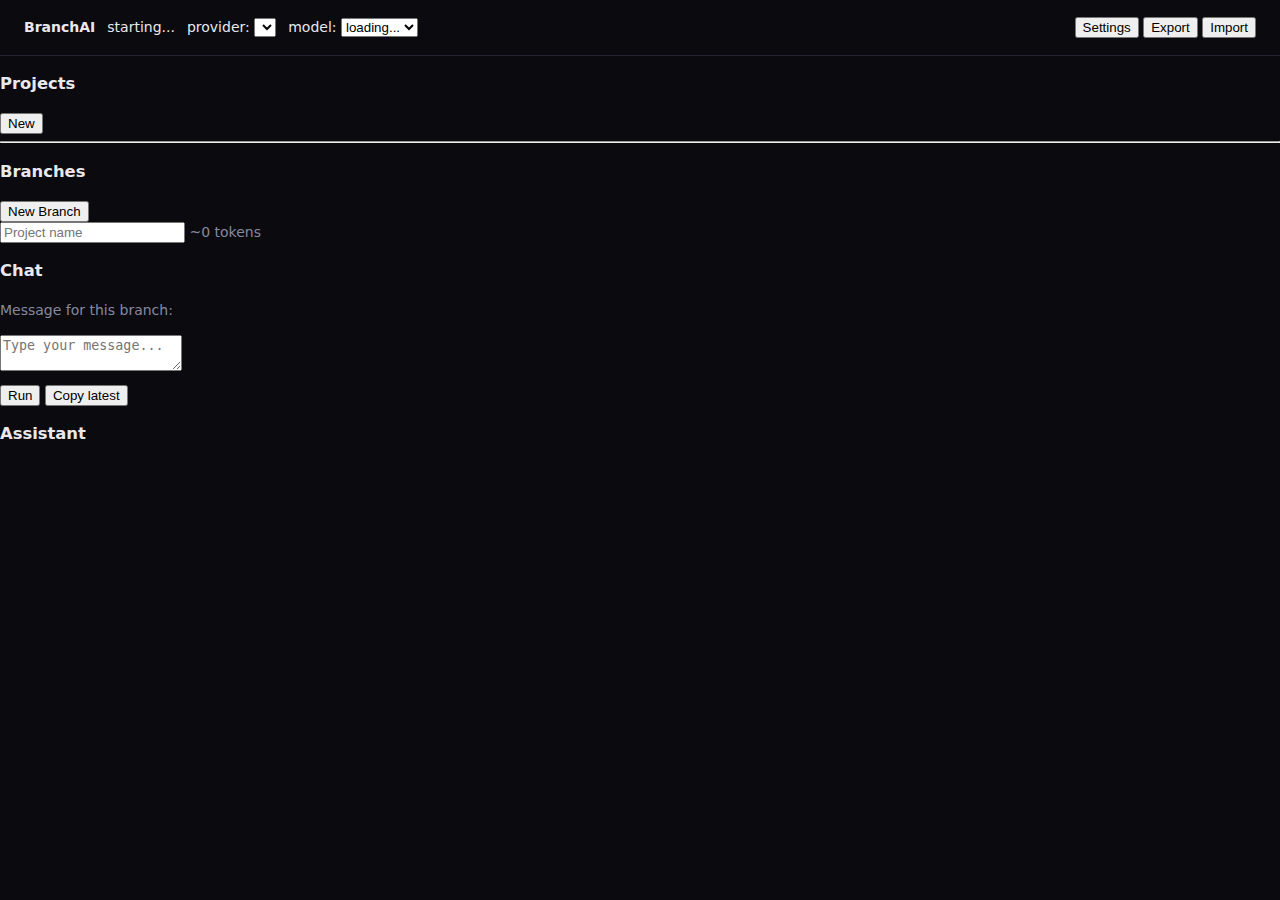
<file: app/index.html>
<!doctype html>
<html>
<head>
  <meta charset="utf-8" />
  <title>BranchAI — Branching Workspace</title>
  <meta name="viewport" content="width=device-width, initial-scale=1" />
  <link rel="stylesheet" href="./app.css" />
</head>
<body>
  <header>
    <strong>BranchAI</strong>
    <span id="modelStatus" class="pill">starting...</span>
    <span class="pill">
      provider:
      <select id="providerSel"></select>
    </span>
    <span class="pill">
      model:
      <select id="modelSel">
        <option>loading...</option>
      </select>
    </span>
    <div style="margin-left:auto" class="row">
      <button class="btn" id="settingsBtn">Settings</button>
      <button class="btn" id="exportBtn">Export</button>
      <button class="btn" id="importBtn">Import</button>
      <input type="file" id="fileInput" style="display:none" accept=".json,.branchai.json" />
    </div>
  </header>

  <div class="wrap">
    <section class="pane" id="leftPane">
      <div class="toolbar">
        <h3>Projects</h3>
        <button class="btn" id="newProjectBtn">New</button>
      </div>
      <div id="projects"></div>
      <hr/>
      <div class="toolbar">
        <h3>Branches</h3>
        <button class="btn" id="newBranchBtn">New Branch</button>
      </div>
      <div id="branches"></div>
    </section>

    <section class="pane">
      <div class="toolbar">
        <div class="row">
          <input type="text" id="projectName" placeholder="Project name" />
          <span id="tokenInfo" class="badge muted">~0 tokens</span>
        </div>
      </div>
      <div id="transcript"></div>
    </section>

    <section class="pane">
      <h3>Chat</h3>
      <p class="muted">Message for this branch:</p>
      <textarea id="extra" placeholder="Type your message..."></textarea>
      <div class="row" style="margin-top:8px">
        <button class="btn primary" id="runBtn">Run</button>
        <button class="btn" id="copyBtn">Copy latest</button>
      </div>
      <h3>Assistant</h3>
      <div id="out" class="code"></div>
    </section>
  </div>

  <script type="module" src="./src/main.js"></script>
</body>
</html>
</file>
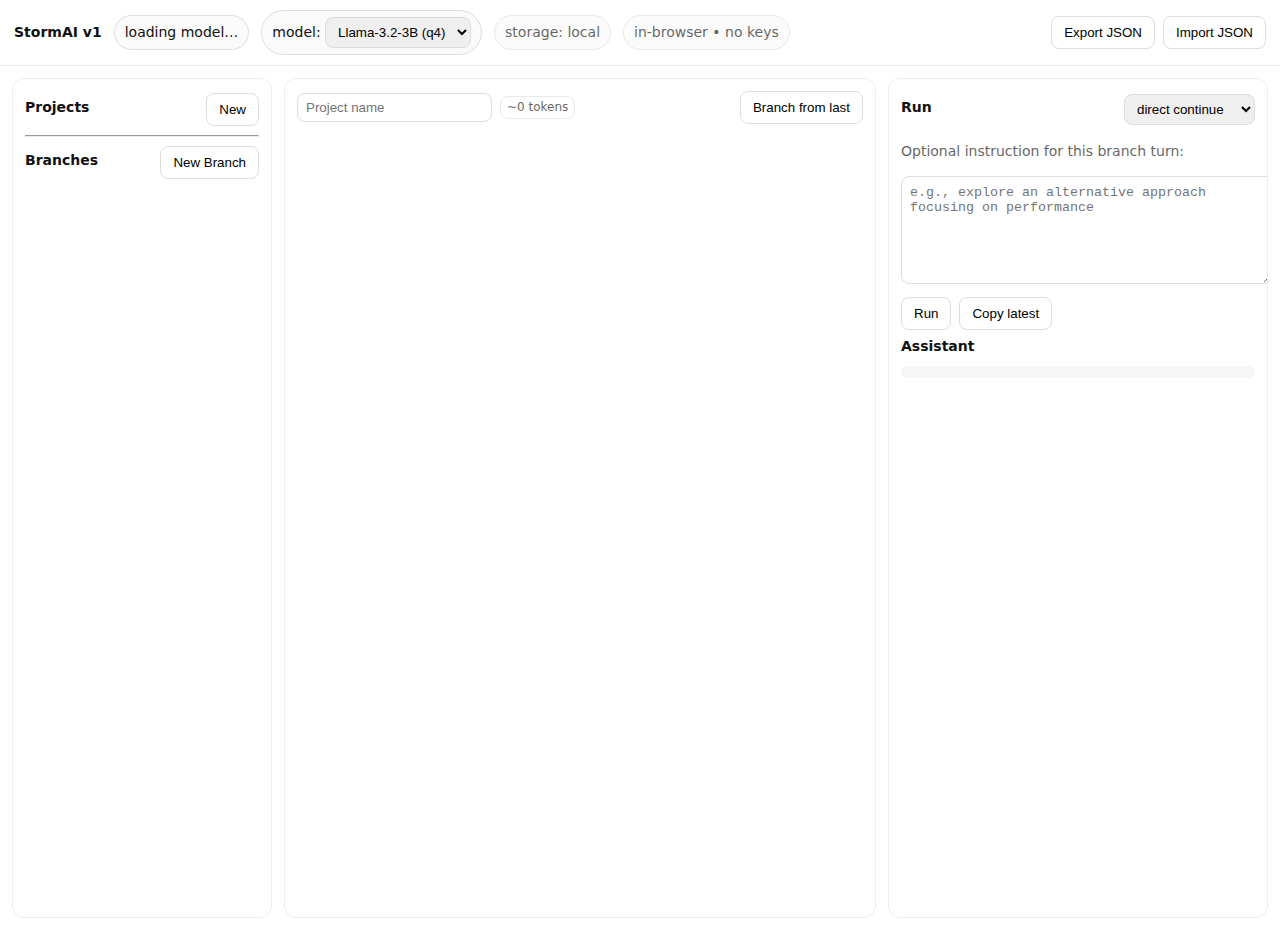
<file: branch-host/index.html>
<!doctype html>
<html>
<head>
  <meta charset="utf-8" />
  <title>StormAI v1 — Branching Workspace</title>
  <meta name="viewport" content="width=device-width, initial-scale=1" />
  <link rel="stylesheet" href="./app.css" />
</head>
<body>
  <header>
    <strong>StormAI v1</strong>
    <span id="modelStatus" class="pill">loading model…</span>
    <span class="pill">
      model:
      <select id="modelSel">
        <option value="Llama-3.2-3B-Instruct-q4f32_1-MLC">Llama-3.2-3B (q4)</option>
        <option value="Qwen2.5-3B-Instruct-q4f32_1-MLC">Qwen2.5-3B (q4)</option>
      </select>
    </span>
    <span id="storageStatus" class="pill muted">storage: local</span>
    <span class="pill muted">in-browser • no keys</span>
    <div style="margin-left:auto" class="row">
      <button class="btn" id="exportBtn">Export JSON</button>
      <button class="btn" id="importBtn">Import JSON</button>
      <input type="file" id="fileInput" style="display:none" accept=".json,.enc.json,.stormai.json" />
    </div>
  </header>

  <div class="wrap">
    <section class="pane" id="leftPane">
      <div class="toolbar">
        <h3>Projects</h3>
        <button class="btn" id="newProjectBtn">New</button>
      </div>
      <div id="projects"></div>
      <hr/>
      <div class="toolbar">
        <h3>Branches</h3>
        <button class="btn" id="newBranchBtn">New Branch</button>
      </div>
      <div id="branches"></div>
    </section>

    <section class="pane">
      <div class="toolbar">
        <div class="row">
          <input type="text" id="projectName" placeholder="Project name" />
          <span id="tokenInfo" class="badge muted">~0 tokens</span>
        </div>
        <div class="row">
          <button class="btn" id="branchHereBtn">Branch from last</button>
        </div>
      </div>
      <div id="transcript"></div>
    </section>

    <section class="pane">
      <div class="row" style="justify-content:space-between">
        <h3>Run</h3>
        <select id="strategySel">
          <option value="direct">direct continue</option>
          <option value="critic">critic → revise</option>
          <option value="plan">plan → execute</option>
        </select>
      </div>
      <p class="muted">Optional instruction for this branch turn:</p>
      <textarea id="extra" placeholder="e.g., explore an alternative approach focusing on performance"></textarea>
      <div class="row" style="margin-top:8px">
        <button class="btn" id="runBtn">Run</button>
        <button class="btn" id="copyBtn">Copy latest</button>
      </div>
      <h3>Assistant</h3>
      <div id="out" class="code"></div>
    </section>
  </div>

  <!-- App entrypoint (ES modules) -->
  <script type="module" src="./src/main.js"></script>
</body>
</html>
</file>
<file: app/app.css>
/* Dark theme (default) */
:root {
  --bg: #0a0a0f;
  --surface: #14141f;
  --surface-alt: #1a1a2a;
  --surface-hover: #1e1e30;
  --text: #e8e8ed;
  --text-muted: #8888a0;
  --text-dim: #5a5a72;
  --border: #222235;
  --border-alt: #2a2a40;
  --accent: #7c3aed;
  --accent-hover: #6d28d9;
  --accent-soft: rgba(124, 58, 237, 0.15);
  --input-bg: #14141f;
  --success: #22c55e;
  --error: #ef4444;
  --warn: #eab308;
  --modal-overlay: rgba(0, 0, 0, 0.6);
  --modal-shadow: 0 8px 40px rgba(0, 0, 0, 0.5);
  --card-grad-1: linear-gradient(135deg, #2d1b69 0%, #1a1145 100%);
  --card-grad-2: linear-gradient(135deg, #1b3a4b 0%, #112a35 100%);
  --card-grad-3: linear-gradient(135deg, #1b4332 0%, #11352a 100%);
  --card-grad-4: linear-gradient(135deg, #4a1942 0%, #351130 100%);
}

/* Light theme */
html.light {
  --bg: #f8f9fb;
  --surface: #ffffff;
  --surface-alt: #f1f3f7;
  --surface-hover: #e9ecf2;
  --text: #111827;
  --text-muted: #6b7280;
  --text-dim: #9ca3af;
  --border: #e5e7eb;
  --border-alt: #d1d5db;
  --accent: #7c3aed;
  --accent-hover: #6d28d9;
  --accent-soft: rgba(124, 58, 237, 0.1);
  --input-bg: #ffffff;
  --success: #16a34a;
  --error: #dc2626;
  --warn: #ca8a04;
  --modal-overlay: rgba(0, 0, 0, 0.3);
  --modal-shadow: 0 8px 30px rgba(0, 0, 0, 0.12);
  --card-grad-1: linear-gradient(135deg, #ede9fe 0%, #ddd6fe 100%);
  --card-grad-2: linear-gradient(135deg, #cffafe 0%, #a5f3fc 100%);
  --card-grad-3: linear-gradient(135deg, #dcfce7 0%, #bbf7d0 100%);
  --card-grad-4: linear-gradient(135deg, #fce7f3 0%, #fbcfe8 100%);
}

/* Reset & base */
*, *::before, *::after { box-sizing: border-box; }
body {
  margin: 0;
  font: 14px/1.5 system-ui, -apple-system, 'Segoe UI', Roboto, sans-serif;
  color: var(--text);
  background: var(--bg);
  overflow: hidden;
  height: 100vh;
}

/* Header */
header {
  display: flex;
  align-items: center;
  gap: 12px;
  padding: 12px 24px;
  border-bottom: 1px solid var(--border);
  background: var(--bg);
  position: sticky;
  top: 0;
  z-index: 10;
  min-height: 56px;
}

.header-left {
  display: flex;
  align-items: center;
  gap: 10px;
}

.header-logo {
  font-size: 18px;
  font-weight: 700;
  color: var(--text);
  letter-spacing: -0.5px;
  cursor: pointer;
}

.header-right {
  display: flex;
  align-items: center;
  gap: 8px;
  margin-left: auto;
}

/* Breadcrumb nav */
.breadcrumb {
  display: flex;
  align-items: center;
  gap: 6px;
  font-size: 14px;
}
.breadcrumb a {
  color: var(--text-muted);
  text-decoration: none;
  cursor: pointer;
}
.breadcrumb a:hover { color: var(--text); }
.breadcrumb .sep { color: var(--text-dim); display: flex; align-items: center; }
.breadcrumb .sep svg { width: 14px; height: 14px; }
.breadcrumb .current { color: var(--text); font-weight: 500; }

/* Back button */
.back-btn {
  display: flex;
  align-items: center;
  gap: 4px;
  background: none;
  border: none;
  color: var(--text-muted);
  cursor: pointer;
  padding: 4px;
  border-radius: 6px;
  font-size: 14px;
}
.back-btn:hover { color: var(--text); background: var(--surface-alt); }
.back-btn svg { width: 16px; height: 16px; }

/* View toggle */
.view-toggle {
  display: flex;
  border: 1px solid var(--border-alt);
  border-radius: 8px;
  overflow: hidden;
}
.view-toggle button {
  display: flex;
  align-items: center;
  justify-content: center;
  width: 36px;
  height: 32px;
  border: none;
  background: var(--surface);
  color: var(--text-dim);
  cursor: pointer;
}
.view-toggle button:first-child { border-right: 1px solid var(--border-alt); }
.view-toggle button.active { background: var(--surface-alt); color: var(--text); }
.view-toggle button:hover:not(.active) { background: var(--surface-hover); }
.view-toggle svg { width: 16px; height: 16px; }

/* Header selects (chat screen) */
.header-select {
  display: flex;
  align-items: center;
  gap: 4px;
  font-size: 13px;
  color: var(--text-muted);
}
.header-select select {
  padding: 4px 8px;
  border: 1px solid var(--border-alt);
  border-radius: 6px;
  background: var(--surface);
  color: var(--text);
  font-size: 12px;
  max-width: 180px;
}

/* Status pill */
.status-pill {
  padding: 4px 10px;
  border-radius: 999px;
  font-size: 11px;
  font-weight: 500;
}
.status-ok { background: rgba(34, 197, 94, 0.15); color: var(--success); }
.status-bad { background: rgba(239, 68, 68, 0.15); color: var(--error); }
.status-connecting { background: var(--surface-alt); color: var(--text-muted); }

/* Icon button */
.icon-btn {
  display: flex;
  align-items: center;
  justify-content: center;
  width: 36px;
  height: 36px;
  border: 1px solid var(--border-alt);
  border-radius: 8px;
  background: var(--surface);
  color: var(--text-muted);
  cursor: pointer;
}
.icon-btn:hover { background: var(--surface-hover); color: var(--text); }
.icon-btn svg { width: 18px; height: 18px; }

/* Buttons */
.btn-primary {
  display: flex;
  align-items: center;
  gap: 6px;
  padding: 8px 18px;
  background: var(--accent);
  color: #fff;
  border: none;
  border-radius: 8px;
  font-size: 14px;
  font-weight: 500;
  cursor: pointer;
}
.btn-primary:hover { background: var(--accent-hover); }
.btn-primary svg { width: 16px; height: 16px; }

.btn-secondary {
  padding: 6px 14px;
  background: var(--surface);
  color: var(--text);
  border: 1px solid var(--border-alt);
  border-radius: 8px;
  font-size: 13px;
  cursor: pointer;
}
.btn-secondary:hover { background: var(--surface-hover); }

/* Token badge */
.token-badge {
  padding: 2px 8px;
  border-radius: 6px;
  font-size: 11px;
  color: var(--text-dim);
  background: var(--surface-alt);
}
.token-ok { color: var(--success); }
.token-warn { color: var(--warn); }
.token-danger { color: var(--error); }

/* Screen system */
.screen {
  display: none;
  height: calc(100vh - 57px);
  overflow-y: auto;
}
.screen.active { display: block; }
.screen-inner {
  max-width: 1100px;
  margin: 0 auto;
  padding: 32px 24px;
}

/* Home / Project page titles */
.page-title {
  font-size: 28px;
  font-weight: 700;
  margin: 0 0 4px;
  color: var(--text);
}
.page-subtitle {
  font-size: 15px;
  color: var(--text-muted);
  margin: 0 0 28px;
}

/* Project & Branch cards — GRID */
.cards-grid {
  display: grid;
  grid-template-columns: repeat(auto-fill, minmax(300px, 1fr));
  gap: 16px;
}

.project-card, .branch-card {
  position: relative;
  border-radius: 14px;
  padding: 20px;
  cursor: pointer;
  transition: transform 0.15s, box-shadow 0.15s;
  min-height: 140px;
  display: flex;
  flex-direction: column;
}
.project-card:hover, .branch-card:hover {
  transform: translateY(-2px);
  box-shadow: 0 8px 24px rgba(0, 0, 0, 0.25);
}

.project-card:nth-child(4n+1), .branch-card:nth-child(4n+1) { background: var(--card-grad-1); }
.project-card:nth-child(4n+2), .branch-card:nth-child(4n+2) { background: var(--card-grad-2); }
.project-card:nth-child(4n+3), .branch-card:nth-child(4n+3) { background: var(--card-grad-3); }
.project-card:nth-child(4n+4), .branch-card:nth-child(4n+4) { background: var(--card-grad-4); }

.card-emoji {
  font-size: 28px;
  margin-bottom: 8px;
  line-height: 1;
}
.card-name {
  font-size: 18px;
  font-weight: 600;
  color: var(--text);
  margin-bottom: 4px;
}
.card-desc {
  font-size: 13px;
  color: var(--text-muted);
  margin-bottom: auto;
  line-height: 1.4;
}
.card-meta {
  display: flex;
  gap: 14px;
  align-items: center;
  margin-top: 14px;
  font-size: 12px;
  color: var(--text-dim);
}
.card-meta span {
  display: flex;
  align-items: center;
  gap: 4px;
}
.card-meta svg { width: 13px; height: 13px; opacity: 0.7; }

/* Active dot on branch card */
.active-dot {
  width: 10px;
  height: 10px;
  border-radius: 50%;
  background: var(--success);
  position: absolute;
  top: 16px;
  right: 16px;
}

/* Delete button on cards */
.card-delete {
  position: absolute;
  top: 10px;
  right: 10px;
  width: 28px;
  height: 28px;
  border: none;
  background: rgba(0,0,0,0.3);
  border-radius: 6px;
  color: var(--text-muted);
  cursor: pointer;
  display: flex;
  align-items: center;
  justify-content: center;
  opacity: 0;
  transition: opacity 0.15s;
  font-size: 16px;
}
.project-card:hover .card-delete,
.branch-card:hover .card-delete { opacity: 1; }
.card-delete:hover { background: rgba(239, 68, 68, 0.4); color: #fff; }

/* TABLE view mode */
.data-table {
  background: var(--surface);
  border: 1px solid var(--border);
  border-radius: 12px;
  overflow: hidden;
}

.table-header {
  display: grid;
  padding: 14px 24px;
  border-bottom: 1px solid var(--border);
  font-size: 11px;
  font-weight: 600;
  text-transform: uppercase;
  letter-spacing: 0.8px;
  color: var(--text-dim);
}
.projects-table .table-header,
.projects-table .table-row {
  grid-template-columns: 2fr 2.5fr 110px 110px;
}
.branches-table .table-header,
.branches-table .table-row {
  grid-template-columns: 2fr 2.5fr 100px 120px 100px;
}

.table-row {
  display: grid;
  padding: 16px 24px;
  align-items: center;
  cursor: pointer;
  border-bottom: 1px solid var(--border);
  transition: background 0.15s;
  position: relative;
}
.table-row:last-child { border-bottom: none; }
.table-row:hover { background: var(--surface-hover); }

/* Active branch indicator */
.table-row.row-active {
  border-left: 3px solid var(--success);
  padding-left: 21px;
}

/* Table cell styling */
.table-row .col-name {
  font-size: 15px;
  font-weight: 600;
  color: var(--text);
  display: flex;
  align-items: center;
  gap: 8px;
  min-width: 0;
}
.row-emoji { font-size: 18px; flex-shrink: 0; }

.table-row .col-desc {
  font-size: 13px;
  color: var(--text-muted);
  display: flex;
  align-items: center;
  gap: 6px;
  min-width: 0;
}
.col-desc .desc-text {
  white-space: nowrap;
  overflow: hidden;
  text-overflow: ellipsis;
  min-width: 0;
  flex: 1;
}

/* Expand toggle — subtle inline chevron */
.expand-toggle {
  display: inline-flex;
  align-items: center;
  justify-content: center;
  color: var(--text-dim);
  cursor: pointer;
  flex-shrink: 0;
  transition: transform 0.2s;
}
.expand-toggle svg { width: 11px; height: 11px; }
.expand-toggle:hover { color: var(--text-muted); }
.table-row.expanded .expand-toggle { transform: rotate(90deg); }

/* Expanded state — text wraps within its column */
.table-row.expanded .col-desc .desc-text {
  white-space: normal;
  overflow: visible;
  text-overflow: unset;
}

.table-row .col-count,
.table-row .col-origin,
.table-row .col-updated {
  font-size: 13px;
  color: var(--text-dim);
  display: flex;
  align-items: center;
  gap: 5px;
}
.table-row .col-count svg,
.table-row .col-origin svg { width: 14px; height: 14px; opacity: 0.6; }
.table-row .col-updated svg { width: 13px; height: 13px; opacity: 0.6; }

/* Delete button on table rows */
.row-delete {
  position: absolute;
  right: 10px;
  top: 50%;
  transform: translateY(-50%);
  width: 28px;
  height: 28px;
  border: none;
  background: none;
  color: var(--text-dim);
  cursor: pointer;
  display: flex;
  align-items: center;
  justify-content: center;
  border-radius: 6px;
  opacity: 0;
  transition: opacity 0.15s;
  font-size: 16px;
}
.table-row:hover .row-delete { opacity: 1; }
.row-delete:hover { background: rgba(239, 68, 68, 0.15); color: var(--error); }

/* Chat layout */
.chat-container {
  display: flex;
  flex-direction: column;
  height: calc(100vh - 57px);
  max-width: 840px;
  margin: 0 auto;
}

.chat-subtitle {
  padding: 10px 20px;
  font-size: 12px;
  color: var(--text-dim);
  border-bottom: 1px solid var(--border);
  flex-shrink: 0;
}

.chat-messages {
  flex: 1;
  overflow-y: auto;
  padding: 20px;
  display: flex;
  flex-direction: column;
  gap: 16px;
}

/* Message bubbles */
.msg-row {
  display: flex;
  gap: 10px;
  max-width: 85%;
  position: relative;
}
.msg-row.user {
  align-self: flex-end;
  flex-direction: row-reverse;
}
.msg-row.assistant { align-self: flex-start; }

.msg-avatar {
  width: 32px;
  height: 32px;
  border-radius: 50%;
  display: flex;
  align-items: center;
  justify-content: center;
  font-size: 12px;
  font-weight: 600;
  flex-shrink: 0;
}
.msg-row.user .msg-avatar {
  background: var(--accent);
  color: #fff;
}
.msg-row.assistant .msg-avatar {
  background: var(--surface-alt);
  color: var(--text-muted);
  border: 1px solid var(--border-alt);
}

.msg-bubble {
  padding: 12px 16px;
  border-radius: 16px;
  font-size: 14px;
  line-height: 1.55;
  white-space: pre-wrap;
  word-break: break-word;
}
.msg-row.user .msg-bubble {
  background: var(--accent);
  color: #fff;
  border-bottom-right-radius: 4px;
}
.msg-row.assistant .msg-bubble {
  background: var(--surface);
  color: var(--text);
  border: 1px solid var(--border);
  border-bottom-left-radius: 4px;
}

/* Hover actions on messages */
.msg-actions {
  display: flex;
  gap: 4px;
  position: absolute;
  bottom: -6px;
  opacity: 0;
  transition: opacity 0.15s;
}
.msg-row:hover .msg-actions { opacity: 1; }
.msg-row.user .msg-actions { left: 42px; }
.msg-row.assistant .msg-actions { right: 0; }

.msg-action-btn {
  padding: 2px 8px;
  font-size: 11px;
  border: 1px solid var(--border-alt);
  border-radius: 999px;
  background: var(--surface);
  color: var(--text-muted);
  cursor: pointer;
  white-space: nowrap;
}
.msg-action-btn:hover { background: var(--surface-hover); color: var(--text); }
.msg-action-btn svg { width: 12px; height: 12px; }

/* Streaming cursor */
.streaming-cursor::after {
  content: '\25CF';
  animation: blink 1s step-end infinite;
  margin-left: 2px;
  color: var(--accent);
}
@keyframes blink { 50% { opacity: 0; } }

/* Chat input bar */
.chat-input-bar {
  display: flex;
  align-items: flex-end;
  gap: 10px;
  padding: 16px 20px;
  border-top: 1px solid var(--border);
  background: var(--bg);
  flex-shrink: 0;
}
.chat-input-bar textarea {
  flex: 1;
  padding: 12px 16px;
  border: 1px solid var(--border-alt);
  border-radius: 12px;
  background: var(--surface);
  color: var(--text);
  font: inherit;
  font-size: 14px;
  resize: none;
  max-height: 150px;
  line-height: 1.4;
}
.chat-input-bar textarea::placeholder { color: var(--text-dim); }
.chat-input-bar textarea:focus {
  outline: none;
  border-color: var(--accent);
  box-shadow: 0 0 0 2px var(--accent-soft);
}

.send-btn {
  width: 44px;
  height: 44px;
  border: none;
  border-radius: 50%;
  background: var(--accent);
  color: #fff;
  cursor: pointer;
  display: flex;
  align-items: center;
  justify-content: center;
  flex-shrink: 0;
  transition: background 0.15s;
}
.send-btn:hover { background: var(--accent-hover); }
.send-btn:disabled { opacity: 0.5; cursor: default; }
.send-btn svg { width: 20px; height: 20px; }

/* Settings modal */
.modal-overlay {
  display: flex;
  position: fixed;
  inset: 0;
  background: var(--modal-overlay);
  z-index: 100;
  align-items: center;
  justify-content: center;
}
.modal {
  background: var(--surface);
  border: 1px solid var(--border);
  border-radius: 16px;
  padding: 24px;
  min-width: 400px;
  max-width: 520px;
  box-shadow: var(--modal-shadow);
  color: var(--text);
}
.modal-header {
  display: flex;
  justify-content: space-between;
  align-items: center;
  margin-bottom: 16px;
}
.modal-header h3 { margin: 0; font-size: 18px; color: var(--text); }
.modal-close {
  width: 32px;
  height: 32px;
  border: none;
  background: none;
  color: var(--text-muted);
  cursor: pointer;
  font-size: 20px;
  display: flex;
  align-items: center;
  justify-content: center;
  border-radius: 6px;
}
.modal-close:hover { background: var(--surface-alt); }
.modal-body {
  display: flex;
  flex-direction: column;
  gap: 10px;
}
.modal-body label {
  font-size: 12px;
  font-weight: 600;
  margin-top: 6px;
  color: var(--text-muted);
  text-transform: uppercase;
  letter-spacing: 0.5px;
}
.modal-body input {
  width: 100%;
  padding: 8px 12px;
  border: 1px solid var(--border-alt);
  border-radius: 8px;
  background: var(--input-bg);
  color: var(--text);
  font-size: 13px;
}
.modal-body input:focus {
  outline: none;
  border-color: var(--accent);
}
.modal-footer {
  margin-top: 20px;
  display: flex;
  justify-content: space-between;
  align-items: center;
  gap: 10px;
}
.modal-footer-left {
  display: flex;
  gap: 8px;
}
.setting-row {
  display: flex;
  gap: 8px;
  align-items: center;
}
.setting-row input { flex: 1; }
.btn-sm {
  padding: 6px 12px;
  font-size: 12px;
  border: 1px solid var(--border-alt);
  border-radius: 6px;
  background: var(--surface-alt);
  color: var(--text);
  cursor: pointer;
}
.btn-sm:hover { background: var(--surface-hover); }
.test-result { font-size: 12px; white-space: nowrap; }
.test-ok { color: var(--success); }
.test-fail { color: var(--error); }

/* Settings section headers */
.settings-section-header {
  font-size: 11px;
  font-weight: 700;
  text-transform: uppercase;
  letter-spacing: 1px;
  color: var(--text-dim);
  padding-bottom: 6px;
  border-bottom: 1px solid var(--border);
  margin-bottom: 4px;
}

/* Collapsible section */
.settings-collapsible {
  display: flex;
  align-items: center;
  gap: 8px;
  width: 100%;
  padding: 10px 0;
  border: none;
  background: none;
  color: var(--text);
  font-size: 14px;
  font-weight: 500;
  cursor: pointer;
  text-align: left;
}
.settings-collapsible:hover { color: var(--accent); }
.collapsible-chevron {
  display: inline-flex;
  transition: transform 0.2s;
}
.collapsible-chevron svg { width: 14px; height: 14px; }
.settings-collapsible.open .collapsible-chevron { transform: rotate(90deg); }

.settings-collapsible-body {
  display: none;
  flex-direction: column;
  gap: 10px;
  padding-left: 22px;
}
.settings-collapsible-body.open { display: flex; }

/* Warning text */
.settings-warning {
  display: flex;
  align-items: flex-start;
  gap: 8px;
  padding: 10px 12px;
  border-radius: 8px;
  background: rgba(234, 179, 8, 0.1);
  border: 1px solid rgba(234, 179, 8, 0.25);
  color: var(--warn);
  font-size: 12px;
  line-height: 1.5;
}
.settings-warning svg { width: 16px; height: 16px; flex-shrink: 0; margin-top: 1px; }

/* Setup guide button */
.setup-guide-btn {
  display: inline-flex;
  align-items: center;
  gap: 6px;
  align-self: flex-start;
  margin-top: 4px;
}
.setup-guide-btn svg { width: 14px; height: 14px; }

/* Setup guide modal */
.setup-guide-modal {
  max-width: 520px;
}
.setup-guide-modal .modal-body {
  gap: 0;
}
.guide-step {
  display: flex;
  gap: 14px;
  padding: 14px 0;
  border-bottom: 1px solid var(--border);
}
.guide-step:last-child { border-bottom: none; }
.guide-step-num {
  width: 28px;
  height: 28px;
  border-radius: 50%;
  background: var(--accent);
  color: #fff;
  display: flex;
  align-items: center;
  justify-content: center;
  font-size: 13px;
  font-weight: 700;
  flex-shrink: 0;
}
.guide-step-body {
  flex: 1;
  min-width: 0;
}
.guide-step-title {
  font-size: 14px;
  font-weight: 600;
  color: var(--text);
  margin-bottom: 4px;
}
.guide-step-body p {
  margin: 4px 0;
  font-size: 13px;
  color: var(--text-muted);
  line-height: 1.5;
}
.guide-step-body a {
  color: var(--accent);
  text-decoration: none;
}
.guide-step-body a:hover { text-decoration: underline; }
.guide-code {
  font-family: 'SF Mono', Menlo, Monaco, Consolas, monospace;
  font-size: 12px;
  padding: 8px 12px;
  background: var(--surface-alt);
  border: 1px solid var(--border);
  border-radius: 6px;
  color: var(--text);
  margin: 6px 0;
  word-break: break-all;
  user-select: all;
}
.guide-platform {
  margin-top: 8px;
}
.guide-platform strong {
  font-size: 12px;
  color: var(--text-muted);
}

/* Dark mode toggle in settings */
.dark-mode-row {
  display: flex;
  align-items: center;
  justify-content: space-between;
  padding: 8px 0;
}
.dark-mode-row label {
  margin: 0;
  text-transform: none;
  font-size: 14px;
  font-weight: 400;
  color: var(--text);
}
.toggle-switch {
  position: relative;
  width: 44px;
  height: 24px;
}
.toggle-switch input { opacity: 0; width: 0; height: 0; }
.toggle-slider {
  position: absolute;
  cursor: pointer;
  inset: 0;
  background: var(--border-alt);
  border-radius: 12px;
  transition: background 0.2s;
}
.toggle-slider::before {
  content: '';
  position: absolute;
  width: 18px;
  height: 18px;
  left: 3px;
  bottom: 3px;
  background: #fff;
  border-radius: 50%;
  transition: transform 0.2s;
}
.toggle-switch input:checked + .toggle-slider { background: var(--accent); }
.toggle-switch input:checked + .toggle-slider::before { transform: translateX(20px); }

/* Create modal (new project/branch) */
.create-form { display: flex; flex-direction: column; gap: 12px; }
.create-form input[type="text"] {
  width: 100%;
  padding: 10px 14px;
  border: 1px solid var(--border-alt);
  border-radius: 8px;
  background: var(--input-bg);
  color: var(--text);
  font-size: 14px;
}
.create-form textarea {
  width: 100%;
  padding: 10px 14px;
  border: 1px solid var(--border-alt);
  border-radius: 8px;
  background: var(--input-bg);
  color: var(--text);
  font: inherit;
  font-size: 14px;
  resize: vertical;
  min-height: 60px;
}
.emoji-grid {
  display: flex;
  gap: 6px;
  flex-wrap: wrap;
}
.emoji-option {
  width: 40px;
  height: 40px;
  display: flex;
  align-items: center;
  justify-content: center;
  font-size: 22px;
  border: 2px solid transparent;
  border-radius: 10px;
  cursor: pointer;
  background: var(--surface-alt);
  transition: border-color 0.15s;
}
.emoji-option:hover { border-color: var(--border-alt); }
.emoji-option.selected { border-color: var(--accent); background: var(--accent-soft); }

/* Security info section */
.security-info {
  display: flex;
  flex-direction: column;
  gap: 14px;
  padding: 4px 0;
}

.security-item {
  display: flex;
  align-items: flex-start;
  gap: 10px;
}

.security-item-icon {
  flex-shrink: 0;
  width: 20px;
  height: 20px;
  color: var(--accent);
  margin-top: 1px;
}

.security-item-icon svg {
  width: 20px;
  height: 20px;
}

.security-item-body {
  flex: 1;
  min-width: 0;
}

.security-item-title {
  font-size: 13px;
  font-weight: 600;
  color: var(--text);
  margin-bottom: 2px;
}

.security-item-desc {
  font-size: 12px;
  color: var(--text-muted);
  line-height: 1.5;
}

/* Scrollbar */
::-webkit-scrollbar { width: 6px; }
::-webkit-scrollbar-track { background: transparent; }
::-webkit-scrollbar-thumb { background: var(--border-alt); border-radius: 3px; }
::-webkit-scrollbar-thumb:hover { background: var(--text-dim); }

/* Utility */
.muted { color: var(--text-muted); }
.empty-state {
  text-align: center;
  padding: 60px 20px;
  color: var(--text-dim);
}
.empty-state p { margin: 8px 0; font-size: 15px; }
</file>
<file: branch-host/app.css>
/* WHY: global styling in one place; no framework needed. */
body { margin:0; font:14px/1.45 system-ui, -apple-system, Segoe UI, Roboto, sans-serif; color:#111; }
header { display:flex; gap:12px; align-items:center; padding:10px 14px; border-bottom:1px solid #eee; position:sticky; top:0; background:#fff; z-index:2;}
.pill { padding:6px 10px; border:1px solid #ddd; border-radius:999px; background:#fafafa; }
.muted { opacity:.65; }
.wrap { display:grid; grid-template-columns: 260px 1fr 380px; gap:12px; padding:12px; }
.pane { border:1px solid #eee; border-radius:12px; padding:12px; height:calc(100vh - 86px); overflow:auto; }
h3 { margin:6px 0 10px; font-size:14px; }
ul { margin:0; padding-left:16px; }
li { margin:4px 0; }
.btn { padding:8px 12px; border:1px solid #ddd; border-radius:8px; background:#fff; cursor:pointer; }
.row { display:flex; gap:8px; align-items:center; flex-wrap:wrap; }
.msg { margin:8px 0; padding:8px 10px; border-radius:10px; background:#f7f9fc; }
.msg.assistant { background:#eef7ff; }
.msg .role { font-size:12px; opacity:.6; margin-bottom:4px; }
textarea { width:100%; min-height:90px; padding:8px; border:1px solid #ddd; border-radius:8px; }
select, input[type="text"] { padding:6px 8px; border:1px solid #ddd; border-radius:8px; }
.badge { padding:2px 6px; border:1px solid #ddd; border-radius:8px; font-size:12px; }
.list-item { padding:6px 8px; border-radius:8px; cursor:pointer; }
.list-item.active { background:#eef7ff; }
.toolbar { display:flex; gap:8px; align-items:center; justify-content:space-between; margin-bottom:8px; }
.status-ok { color:#0a7; }
.status-bad { color:#c33; }
.code { font-family: ui-monospace, SFMono-Regular, Menlo, Consolas, monospace; font-size:12px; white-space:pre-wrap; background:#f6f6f6; padding:6px 8px; border-radius:6px; }
</file>
